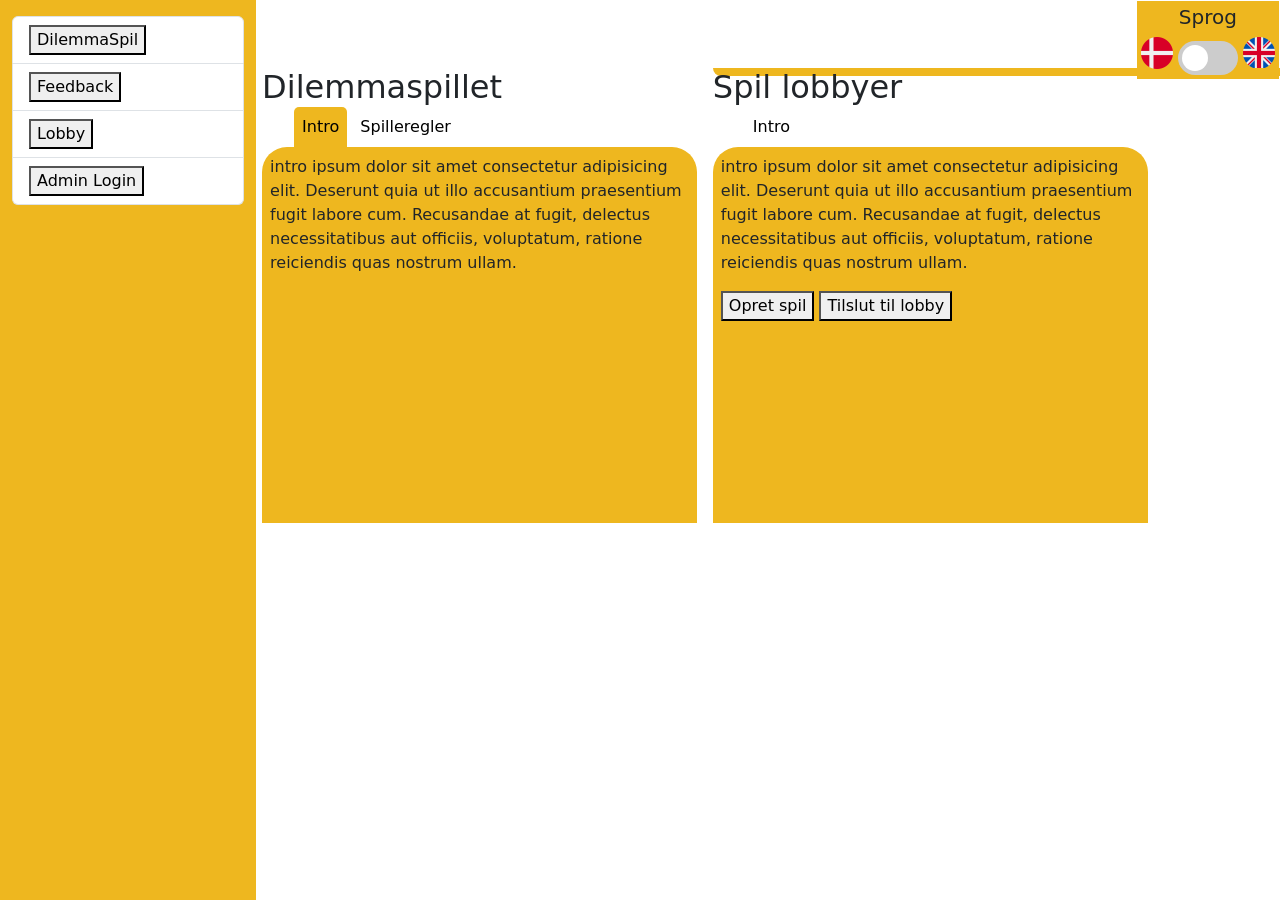
<file: index.html>
<!DOCTYPE html>
<html lang="en">

<head>
  <meta charset="UTF-8" />
  <meta http-equiv="X-UA-Compatible" content="IE=edge" />
  <meta name="viewport" content="width=device-width, initial-scale=1.0" />
  <title>Document</title>
  <link href="https://cdn.jsdelivr.net/npm/bootstrap@5.2.2/dist/css/bootstrap.min.css" rel="stylesheet"
    integrity="sha384-Zenh87qX5JnK2Jl0vWa8Ck2rdkQ2Bzep5IDxbcnCeuOxjzrPF/et3URy9Bv1WTRi" crossorigin="anonymous" />
  <link rel="stylesheet" href="./css/mainpage/style.css" />
  <!-- jquery-->
  <script src="https://cdnjs.cloudflare.com/ajax/libs/jquery/3.6.1/jquery.min.js"></script>
  <!-- bootstrap -->
  <script src="https://cdn.jsdelivr.net/npm/bootstrap@5.2.2/dist/js/bootstrap.bundle.min.js"
    integrity="sha384-OERcA2EqjJCMA+/3y+gxIOqMEjwtxJY7qPCqsdltbNJuaOe923+mo//f6V8Qbsw3" crossorigin="anonymous"
    defer></script>
    <!-- local -->
    <script src="./js/utility/api.js"></script>
  <script src="./js/menu.js" defer></script>
</head>

<body>

  <!-- Language bar-->  
  <div class="language-box">
    <div class="float-end language-div text-center">
      <h5>Sprog</h5>
      <img src="./images/denmark_flag.png" class="flag-icon" alt="">
      <label class="switch">
        <input type="checkbox">
        <span class="slider round"></span>
      </label>
      <img src="./images/uk_flag.png" class="flag-icon" alt="">
    </div>
  </div>

  <div class="giant-box row">
    
    <!-- Menu -->
    
    <div class="menu-box h-100 position-fixed bg-yellow">
      <ul class="list-group mt-3">
        <li class="list-group-item">
          <button onclick="renderGamePage()">DilemmaSpil</button>
        </li>
        <li class="list-group-item">
          <button onclick="renderFeedbackPage()">Feedback</button>
        </li>
        <li class="list-group-item">
          <button onclick="renderLobbyPage()">Lobby</button>
        </li>
        <li class="list-group-item">
          <button onclick="renderLoginForm()">Admin Login</button>
        </li>
      </ul>
    </div>
  

    <div class="main-box-container" id="main-box-container">
    
    <!-- Content box 1 game-->
    
    <div class="h-100 m-0" id="game-page">
      <h2 class="d-inline">Dilemmaspillet</h2>
      <div id="game-info-div">
        <ul class="m-0">
          <li class="d-inline"><button class="game-info-button" id="game-intro-btn"
              onclick="renderGameIntro()">Intro</button></li>
          <li class="d-inline"><button class="game-info-button" id="game-rules-btn"
              onclick="renderGameRules()">Spilleregler</button></li>
        </ul>
        <div id="game-intro" class="game-desc p-2">
          <p>intro ipsum dolor sit amet consectetur adipisicing elit. Deserunt quia ut illo accusantium praesentium
            fugit labore cum. Recusandae at fugit, delectus necessitatibus aut officiis, voluptatum, ratione reiciendis
            quas nostrum ullam.</p>
        </div>
        <div id="game-rules" class="game-desc p-2">rules Lorem ipsum dolor sit, amet consectetur adipisicing elit.
          Nostrum fugit debitis ipsum quasi aperiam asperiores. Cumque maxime facilis est doloremque, atque eius qui
          aperiam porro illo officia rem beatae ratione!</div>
      </div>
    </div>

    <!-- Content box 2 lobby -->
    <div class="h-100 m-0" id="game-page-box-two">
      <h2 class="d-inline">Spil lobbyer</h2>      
      <div id="game-info-div">
        <ul class="m-0">
          <li class="d-inline"><button class="game-info-button" id="game-intro-btn"
              onclick="renderGameIntro()">Intro</button></li>
        </ul>
        <div id="game-intro" class="game-desc p-2">
          <p>intro ipsum dolor sit amet consectetur adipisicing elit. Deserunt quia ut illo accusantium praesentium
            fugit labore cum. Recusandae at fugit, delectus necessitatibus aut officiis, voluptatum, ratione reiciendis
            quas nostrum ullam.</p>
            <button>Opret spil</button>
            <button>Tilslut til lobby</button>
        </div>
      </div>
    </div>

    <!-- Content box 1 feedback-->
    <div class="h-100 m-0" id="feedback-page">
      
      <h2 class="d-inline">Feedback</h2>
      <div class="bg-yellow" id="feedback-div">
      <form id="feedback-form">
        <fieldset>
          <label for="feedback-input"></label>
          <textarea name="feedback-input" id="feedback-input" cols="30" rows="10"></textarea>
          <button type="submit">Send feedback</button>
        </fieldset>
      </form>
    </div>
    </div>
       
  
    <!-- Content box 1 redundant lobby-->
    <div class="h-100 m-0" id="lobby-page">
      <h2 class="d-inline">Lobby</h2>

      <button>Opret spil</button>
      <button>Tilsut til lobby</button>
    </div>
    
  </div>


</body>
</file>
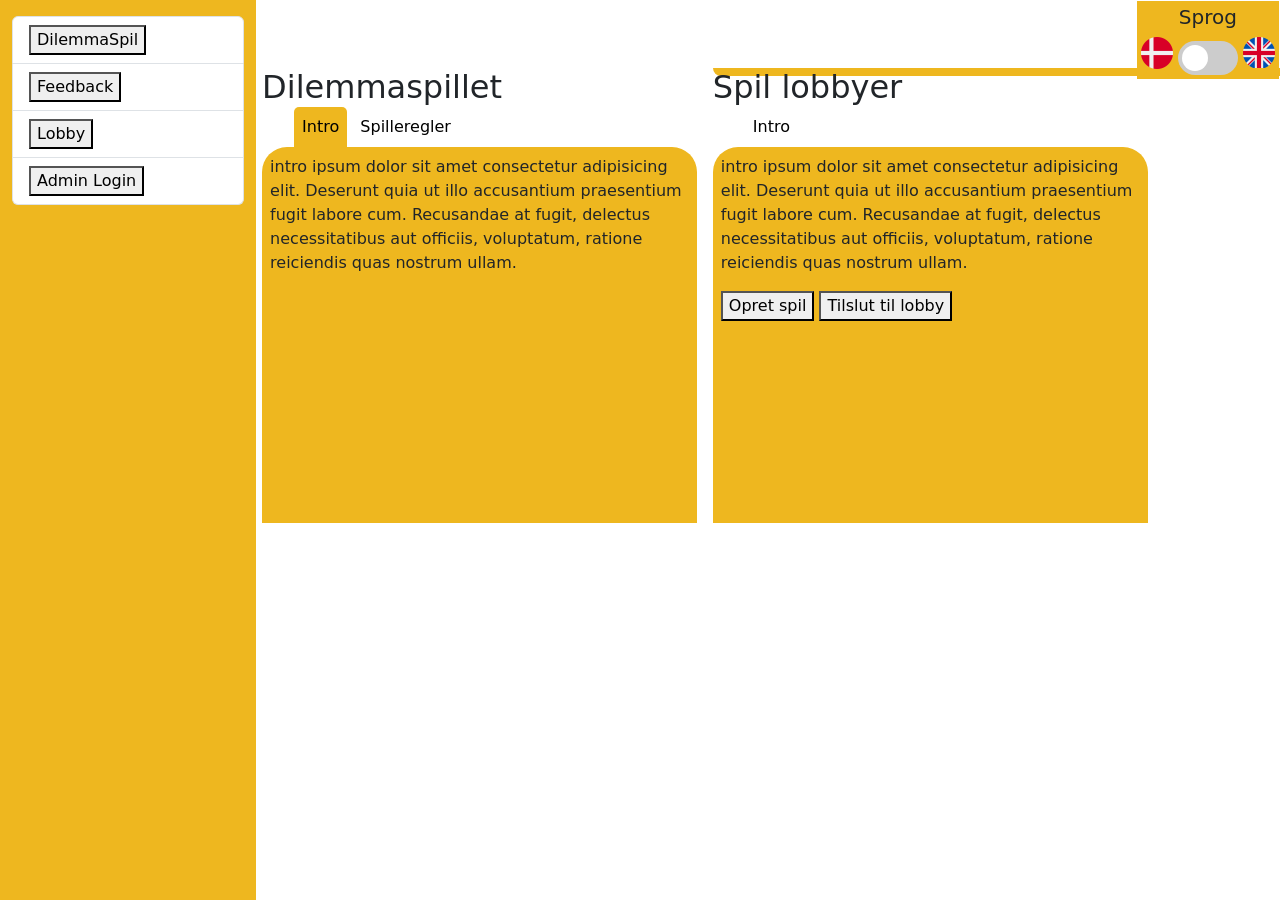
<file: html/index.html>
<!DOCTYPE html>
<html lang="en">

<head>
  <meta charset="UTF-8" />
  <meta http-equiv="X-UA-Compatible" content="IE=edge" />
  <meta name="viewport" content="width=device-width, initial-scale=1.0" />
  <title>Document</title>
  <link href="https://cdn.jsdelivr.net/npm/bootstrap@5.2.2/dist/css/bootstrap.min.css" rel="stylesheet"
    integrity="sha384-Zenh87qX5JnK2Jl0vWa8Ck2rdkQ2Bzep5IDxbcnCeuOxjzrPF/et3URy9Bv1WTRi" crossorigin="anonymous" />
  <link rel="stylesheet" href="../css/mainpage/style.css" />
  <!-- jquery-->
  <script src="https://cdnjs.cloudflare.com/ajax/libs/jquery/3.6.1/jquery.min.js"></script>
  <!-- bootstrap -->
  <script src="https://cdn.jsdelivr.net/npm/bootstrap@5.2.2/dist/js/bootstrap.bundle.min.js"
    integrity="sha384-OERcA2EqjJCMA+/3y+gxIOqMEjwtxJY7qPCqsdltbNJuaOe923+mo//f6V8Qbsw3" crossorigin="anonymous"
    defer></script>
    <!-- local -->
    <script src="../js/utility/api.js"></script>
  <script src="../js/menu.js" defer></script>
</head>

<body>

  <!-- Language bar-->  
  <div class="language-box">
    <div class="float-end language-div text-center">
      <h5>Sprog</h5>
      <img src="../images/denmark_flag.png" class="flag-icon" alt="">
      <label class="switch">
        <input type="checkbox">
        <span class="slider round"></span>
      </label>
      <img src="../images/uk_flag.png" class="flag-icon" alt="">
    </div>
  </div>

  <div class="giant-box row">
    
    <!-- Menu -->
    
    <div class="menu-box h-100 position-fixed bg-yellow">
      <ul class="list-group mt-3">
        <li class="list-group-item">
          <button onclick="renderGamePage()">DilemmaSpil</button>
        </li>
        <li class="list-group-item">
          <button onclick="renderFeedbackPage()">Feedback</button>
        </li>
        <li class="list-group-item">
          <button onclick="renderLobbyPage()">Lobby</button>
        </li>
        <li class="list-group-item">
          <button onclick="renderLoginForm()">Admin Login</button>
        </li>
      </ul>
    </div>
  

    <div class="main-box-container" id="main-box-container">
    
    <!-- Content box 1 game-->
    
    <div class="h-100 m-0" id="game-page">
      <h2 class="d-inline">Dilemmaspillet</h2>
      <div id="game-info-div">
        <ul class="m-0">
          <li class="d-inline"><button class="game-info-button" id="game-intro-btn"
              onclick="renderGameIntro()">Intro</button></li>
          <li class="d-inline"><button class="game-info-button" id="game-rules-btn"
              onclick="renderGameRules()">Spilleregler</button></li>
        </ul>
        <div id="game-intro" class="game-desc p-2">
          <p>intro ipsum dolor sit amet consectetur adipisicing elit. Deserunt quia ut illo accusantium praesentium
            fugit labore cum. Recusandae at fugit, delectus necessitatibus aut officiis, voluptatum, ratione reiciendis
            quas nostrum ullam.</p>
        </div>
        <div id="game-rules" class="game-desc p-2">rules Lorem ipsum dolor sit, amet consectetur adipisicing elit.
          Nostrum fugit debitis ipsum quasi aperiam asperiores. Cumque maxime facilis est doloremque, atque eius qui
          aperiam porro illo officia rem beatae ratione!</div>
      </div>
    </div>

    <!-- Content box 2 lobby -->
    <div class="h-100 m-0" id="game-page-box-two">
      <h2 class="d-inline">Spil lobbyer</h2>      
      <div id="game-info-div">
        <ul class="m-0">
          <li class="d-inline"><button class="game-info-button" id="game-intro-btn"
              onclick="renderGameIntro()">Intro</button></li>
        </ul>
        <div id="game-intro" class="game-desc p-2">
          <p>intro ipsum dolor sit amet consectetur adipisicing elit. Deserunt quia ut illo accusantium praesentium
            fugit labore cum. Recusandae at fugit, delectus necessitatibus aut officiis, voluptatum, ratione reiciendis
            quas nostrum ullam.</p>
            <button>Opret spil</button>
            <button>Tilslut til lobby</button>
        </div>
      </div>
    </div>

    <!-- Content box 1 feedback-->
    <div class="h-100 m-0" id="feedback-page">
      
      <h2 class="d-inline">Feedback</h2>
      <div class="bg-yellow" id="feedback-div">
      <form id="feedback-form">
        <fieldset>
          <label for="feedback-input"></label>
          <textarea name="feedback-input" id="feedback-input" cols="30" rows="10"></textarea>
          <button type="submit">Send feedback</button>
        </fieldset>
      </form>
    </div>
    </div>
       
  
    <!-- Content box 1 redundant lobby-->
    <div class="h-100 m-0" id="lobby-page">
      <h2 class="d-inline">Lobby</h2>

      <button>Opret spil</button>
      <button>Tilsut til lobby</button>
    </div>
    
  </div>


</body>
</file>
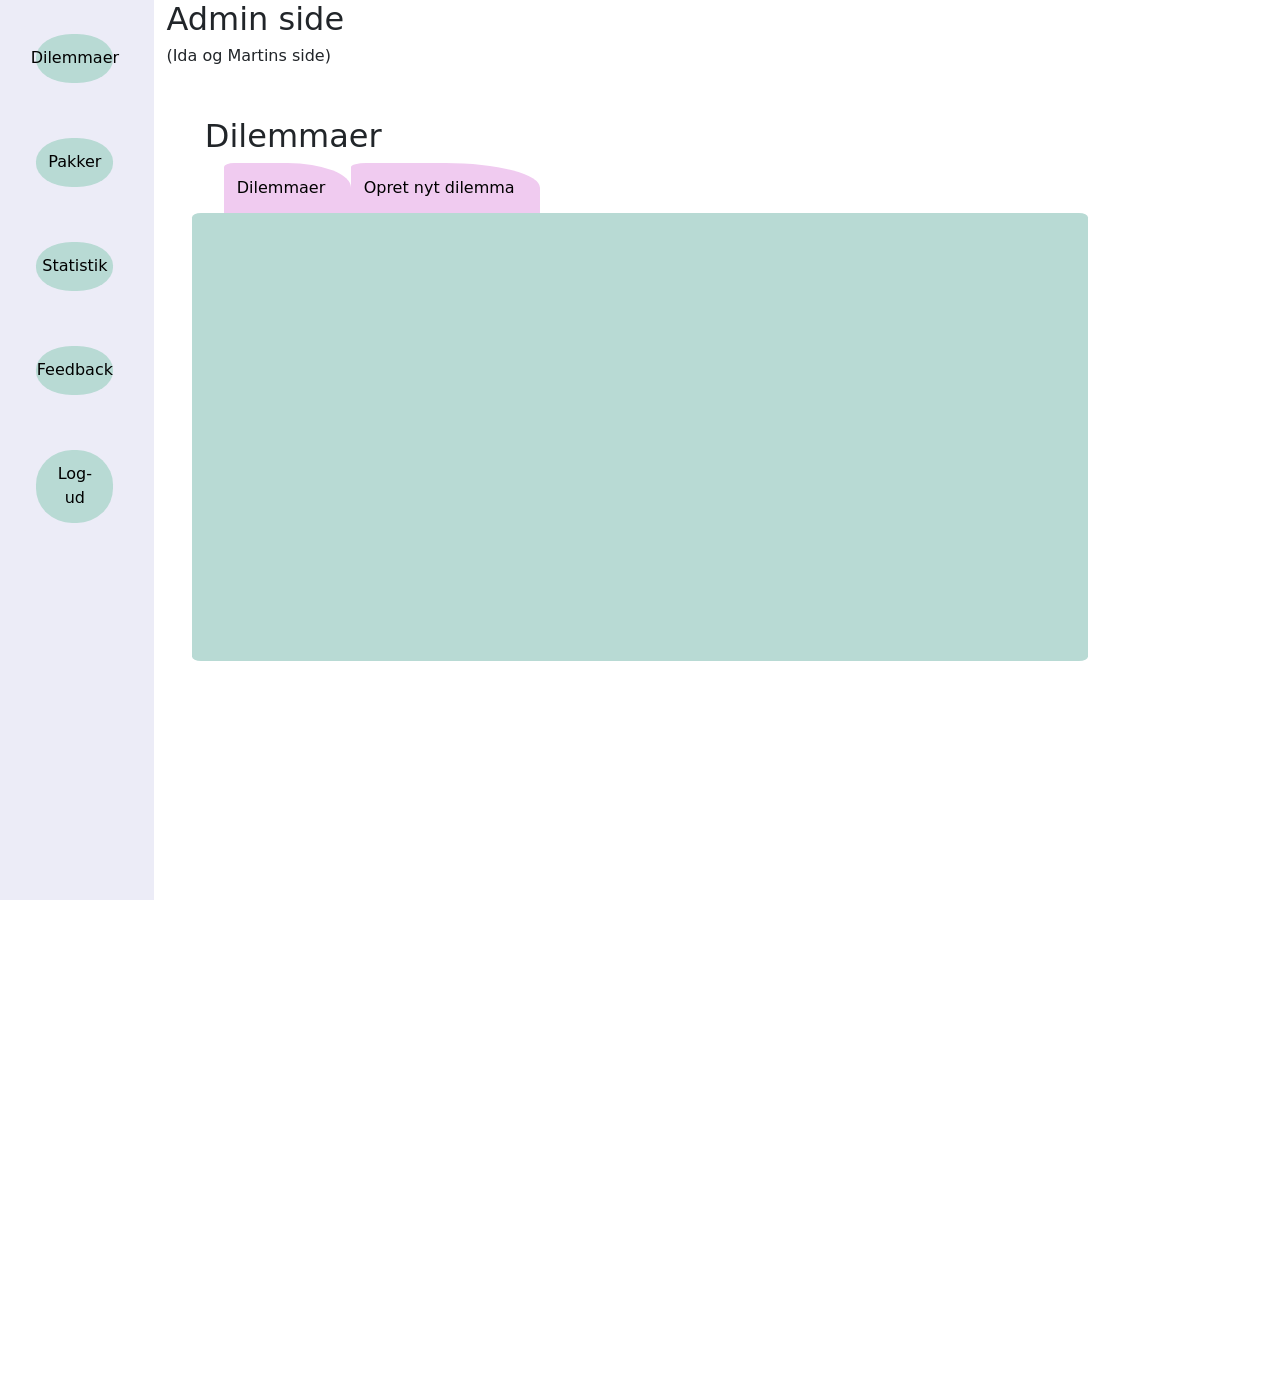
<file: html/admin.html>
<!DOCTYPE html>
<html lang="en">

<head>
  <meta charset="UTF-8" />
  <meta http-equiv="X-UA-Compatible" content="IE=edge" />
  <meta name="viewport" content="width=device-width, initial-scale=1.0" />
  <title>Document</title>
  <link href="https://cdn.jsdelivr.net/npm/bootstrap@5.2.2/dist/css/bootstrap.min.css" rel="stylesheet"
    integrity="sha384-Zenh87qX5JnK2Jl0vWa8Ck2rdkQ2Bzep5IDxbcnCeuOxjzrPF/et3URy9Bv1WTRi" crossorigin="anonymous" />
  <link rel="stylesheet" href="../css/adminpage/admin-style.css" />
  <!-- jquery-->
  <script src="https://cdnjs.cloudflare.com/ajax/libs/jquery/3.6.1/jquery.min.js"></script>
  <!-- bootstrap -->
  <script src="https://cdn.jsdelivr.net/npm/bootstrap@5.2.2/dist/js/bootstrap.bundle.min.js"></script>
  <!-- local scripts -->
  <script src="../js/utility/api.js"></script>
  <script src="../js/admin/admin-data.js"></script>
  <script src="../js/admin/admin-general.js"></script>
  <script src="../js/admin/admin-game-packages.js"></script>
  
</head>
<body onload="loadData(); loadPackages(); renderDilemmas();">

<!-- Menu -->    
<div class="menu-box h-100 position-fixed">
  <ul class="list-group">
    <li class="list-group-item">
      <button class="menu-button" onclick="renderDilemmas()">Dilemmaer</button>
    </li>
    <li class="list-group-item">
      <button class="menu-button" onclick="renderPackages()">Pakker</button>
    </li>
    <li class="list-group-item">
      <button class="menu-button" onclick="renderStatistics()">Statistik</button>
    </li>
    <li class="list-group-item">
      <button class="menu-button" onclick="renderFeedback()">Feedback</button>
    </li>
    <li class="list-group-item">
      <button class="menu-button" onclick="backToIndex()">Log-ud</button></a>
    </li>
  </ul>
</div>
<!-- header -->
<div class="main-header">
<h2 >Admin side</h2>
<h6>(Ida og Martins side)</h5>
</div>
<!-- main box -->
<div class="main-box">

<!-- Base content box 

<div class="content-box" id="content-page">
  <h2 id="content-header">Content</h2>

  <div class="content-buttons-div m-0">
    <ul class="m-0">      
        <button class="content-button" onclick="render()">Dilemmaer</button>
      
        <button class="content-button" onclick="render()">emne</button>
      
        <button class="content-button" onclick="render()">emne</button>
      
        <button class="content-button" onclick="render()">emne</button>
      </ul>
  </div>

  <div class="content-info" id="content-info">
    
    tekstasdads


  </div>
</div>

end base content box -->

<!-- Dilemma -->
<div class="content-box" id="dilemma-page">
  <h2 id="content-header">Dilemmaer</h2>

  <div class="content-buttons-div m-0">
    <ul class="m-0">      
        <button class="content-button" onclick="renderDilemmaList()">Dilemmaer</button>
      
        <button class="content-button" onclick="addNewDilemma()">Opret nyt dilemma</button>      
        
      </ul>
  </div>

  <div class="content-info" id="dilemma-info">  </div> 
  
</div>

<!-- Package -->
<div class="content-box" id="package-page">
  <h2 id="content-header">Pakker</h2>

  <div class="content-buttons-div m-0">
    <ul class="m-0">      
        <button class="content-button" onclick="renderPackageList()">Spil pakker</button>
      
        <button class="content-button" onclick="createNewPackage()">Opret ny pakke</button>
              
      </ul>
  </div>

  <div class="content-info" id="package-info">     </div>

</div>

<!-- Statistics -->
<div class="content-box" id="statistics-page">
  <h2 id="content-header">Statistik</h2>

  <div class="content-buttons-div m-0">
    <ul class="m-0">      
        <button class="content-button" onclick="render()">Statistik</button>
      
        <button class="content-button" onclick="render()">emne</button>
      
        <button class="content-button" onclick="render()">emne</button>
      
        <button class="content-button" onclick="render()">emne</button>
      </ul>
  </div>

  <div class="content-info" id="statistics-info">
    
    tekstasdads


  </div>
</div>

<!-- Feedback -->
<div class="content-box" id="feedback-page">
  <h2 id="content-header">Feedback</h2>

  <div class="content-buttons-div m-0">
    <ul class="m-0">      
        <button class="content-button" onclick="render()">Feedback</button>
      
        <button class="content-button" onclick="render()">emne</button>
      
        <button class="content-button" onclick="render()">emne</button>
      
        <button class="content-button" onclick="render()">emne</button>
      </ul>
  </div>

  <div class="content-info" id="feedback-info">
    
    tekstasdads


  </div>
</div>

<!-- end main box -->
</div>



</body>



</html>
</file>
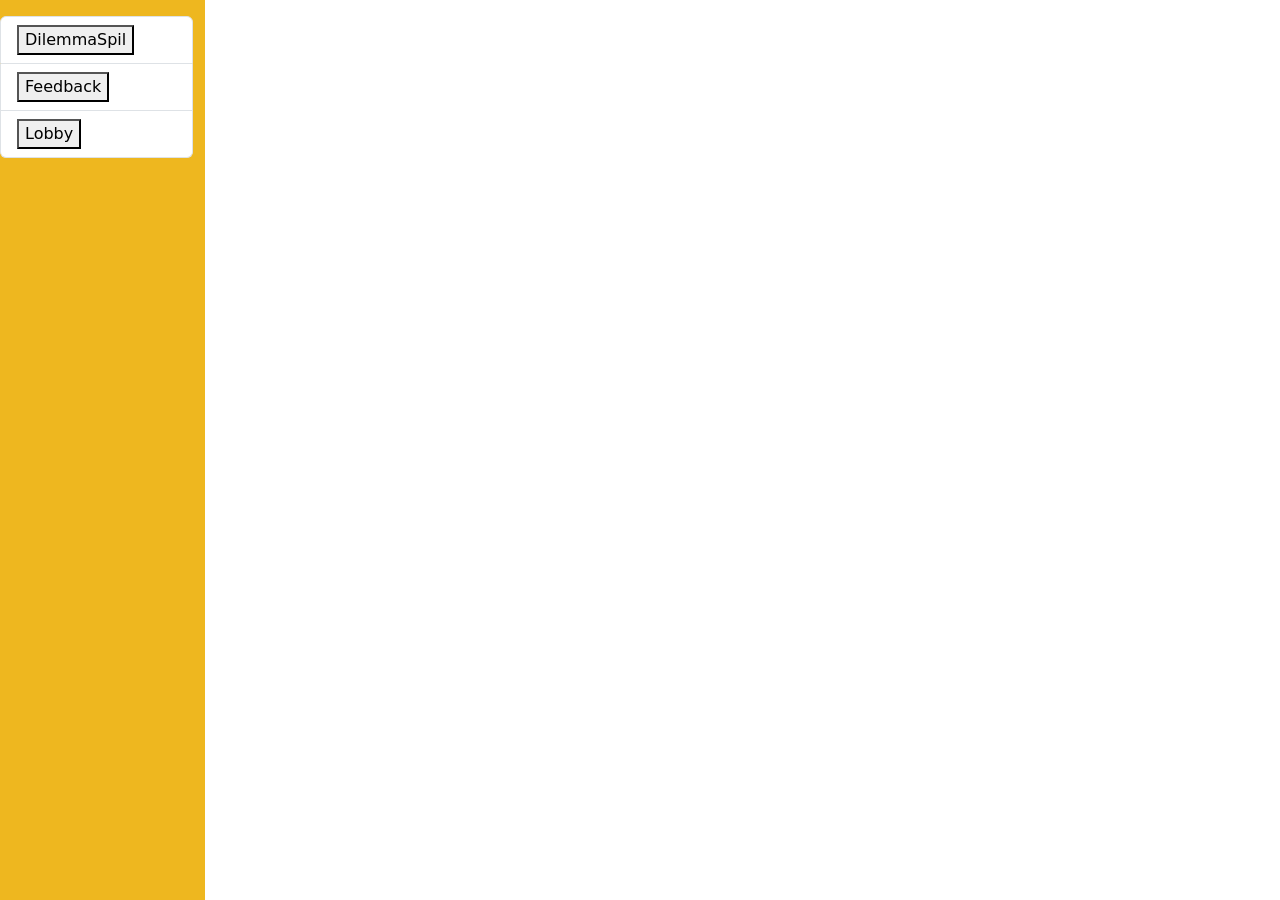
<file: html/test-tobias/createCard.html>
<!DOCTYPE html>
<html lang="en">
<head>
    <meta charset="UTF-8">
    <title>Title</title>

    <link href="https://cdn.jsdelivr.net/npm/bootstrap@5.2.3/dist/css/bootstrap.min.css" rel="stylesheet">
    <link rel="stylesheet" href="../../css/mainpage/style.css">
    <link rel="stylesheet" href="https://fonts.googleapis.com/icon?family=Material+Icons">


</head>
<body>

<body class="row" style="overflow-x: hidden;">

<!-- Menu -->
<div class="col-2 vh-100 bg-yellow">
    <ul class="list-group mt-3">
        <li class="list-group-item">
            <button onclick="renderGamePage()">DilemmaSpil</button>
        </li>
        <li class="list-group-item">
            <button onclick="renderFeedbackPage()">Feedback</button>
        </li>
        <li class="list-group-item">
            <button onclick="renderLobbyPage()">Lobby</button>
        </li>
    </ul>
</div>

<!-- Game -->
<div id="game-page" class="col-10 p-5">

    <div class="row me-2">

        <div class="col-7">

            <div class="modal-body p-5">



            </div>

        </div>


    </div>
</div>

</body>


</body>
</html>
</file>
<file: css/mainpage/style.css>
:root {
    --yellow: #eeb71f;
}

.w-33 {
    width: 33%;
}

.bg-yellow {
    background-color: var(--yellow);
}

#game-info-div {
    width: auto;
    height: 30vw;
}

#feedback-div{
    width: 60vw;
    height: 30vw;

}

#game-info-div .game-desc {
    border-radius: 25px;
    background-color: var(--yellow);
    height: 100%;
}

.game-info-button {
    border-top-left-radius: 5px 5px;
    border-top-right-radius: 5px 5px;
    background-color: white;
    border: 0;
    padding: 0.5em;
}

.game-info-button:hover {
    background-color: rgb(235, 37, 37);
}

#game-rules {
    display: none;
}

.language-div {
    margin-top: 1px;
    margin-right: 1px;
    background-color: var(--yellow);
    padding: 0.25em;

}

.flag-icon {
    height: 2em;
}
/* CSS copied from https://www.w3schools.com/howto/howto_css_switch.asp */
/* The switch - the box around the slider */
.switch {
    position: relative;
    display: inline-block;
    width: 60px;
    height: 34px;
}

/* Hide default HTML checkbox */
.switch input {
    opacity: 0;
    width: 0;
    height: 0;
}

/* The slider */
.slider {
    position: absolute;
    cursor: pointer;
    top: 0;
    left: 0;
    right: 0;
    bottom: 0;
    background-color: #ccc;
    -webkit-transition: .4s;
    transition: .4s;
}

.slider:before {
    position: absolute;
    content: "";
    height: 26px;
    width: 26px;
    left: 4px;
    bottom: 4px;
    background-color: white;
    -webkit-transition: .4s;
    transition: .4s;
}

input:checked+.slider {
    background-color: #2196F3;
}

input:focus+.slider {
    box-shadow: 0 0 1px #2196F3;
}

input:checked+.slider:before {
    -webkit-transform: translateX(26px);
    -ms-transform: translateX(26px);
    transform: translateX(26px);
}

/* Rounded sliders */
.slider.round {
    border-radius: 34px;
}

.slider.round:before {
    border-radius: 50%;
}


.dilemma-height{
    height: 400px;

}

.giant-box{

    margin: 0px;
    column-count: 2;
}

.menu-box{
    width: 20%;
}

.main-box-container{
    margin-top: 6%;
    margin-left: 22%;
    width: 80%;
    column-count: 2;
}


/* Bootstrap slider colors  */
input[type=range]::-webkit-slider-thumb {
    background: black;
}
input[type=range]::-moz-range-thumb {
    background: black;
}
input[type=range]::-ms-thumb {
    background: black;
}
/* Bootstrap slider colors  */
</file>
<file: css/adminpage/admin-style.css>
.menu-box{
    width: 12%;
    background-color: rgb(236, 236, 247);
}
.list-group{
    width: 50%;
    margin-left: 5%;
    
}
.list-group-item{
    background-color: rgb(236, 236, 247);
    border: none;
    margin: 1vw;
    margin-top: 2vw;
}
.menu-button{
    display: flex;
    justify-content: center;
  width: 100%;
  background-color: rgb(184, 218, 212);
  border: none; /* 0px, solid, black; */
  color: black;
  padding: 1vw 3vw;
  text-align: center;
  text-decoration: none;  
  font-size: auto;
  border-radius: 47%;
}
.menu-button:hover{
    background-color: beige;
}
.main-header{
    margin-left: 13%;    
}
.main-box{
    margin-left: 12%;
}
.content-box{
    margin-top: 4vw;
    margin-left: 3vw;
    height: 100vw;
    width: 80vw;    
}
#content-header{
    background-color: white;
    margin-left: 1vw;
}
.content-info{
    clear: both;
    height: 35vw;
    width: 70vw;
    background-color: rgb(184, 218, 212);
    border-radius: 1%;
}
.content-buttons-div{
    background-color: white;
    
}
.content-button{
    display: flex;
    justify-content: center;
    background-color: rgb(240, 203, 240);
    padding: 1vw;
    padding-right: 2vw;
    float: left;
    border: none;
    border-top-right-radius: 50%;
    border-top-left-radius: 8%;
    margin: 0px;
}
.content-button:hover{
    background-color: beige;
}
#dilemma-page{
    display: none;
}
#package-page{
    display: none;
}
#statistics-page{
    display: none;
}
#feedback-page{
    display: none;
}
.dilemma-name-buttons{
    margin-left: 1vw;
    margin-top: 1vw;    
    background-color: rgb(217, 213, 230);
}
.package-name-buttons{
    margin-left: 1vw;
    margin-top: 1vw;    
    background-color: aqua;
}
#dilemma-form{
    margin: 1vw;
    background-color: rgb(184, 218, 212);
}
#hints-form{
    margin: 1vw;
    background-color: rgb(184, 218, 212);
}
.pure-dilemma-description{
    margin: 0.5vw;

}
.dilemma-submit-button{
    float: right;
    margin-right: 1vw;
}
.dilemma-input-text-field{
    width: 80%;
    height: 8vw;
    margin: 1vw;
}
.create-dilemma-form{
    margin: 1vw;
}
#enDescription{
    line-height: 1vw;
    width: 50%;
    overflow-wrap: break-word;  
    word-wrap: break-word; 
    word-break: break-word;
    margin: 1vw;
}
#daDescription{
    line-height: 1vw;
    width: 50%;
    overflow-wrap: break-word;  
    word-wrap: break-word; 
    word-break: break-word;
    margin: 1vw;
}
.package-dilemma{
    margin-top: 1vw;
    margin-left: 1vw;
}
.package-checkbox{
    margin-left: 3px;
}
#delete-package-div{
    margin-top: 1vw;
    margin-right: 1vw;
    margin-bottom: 1vw;
    position: sticky;
    
}
</file>
